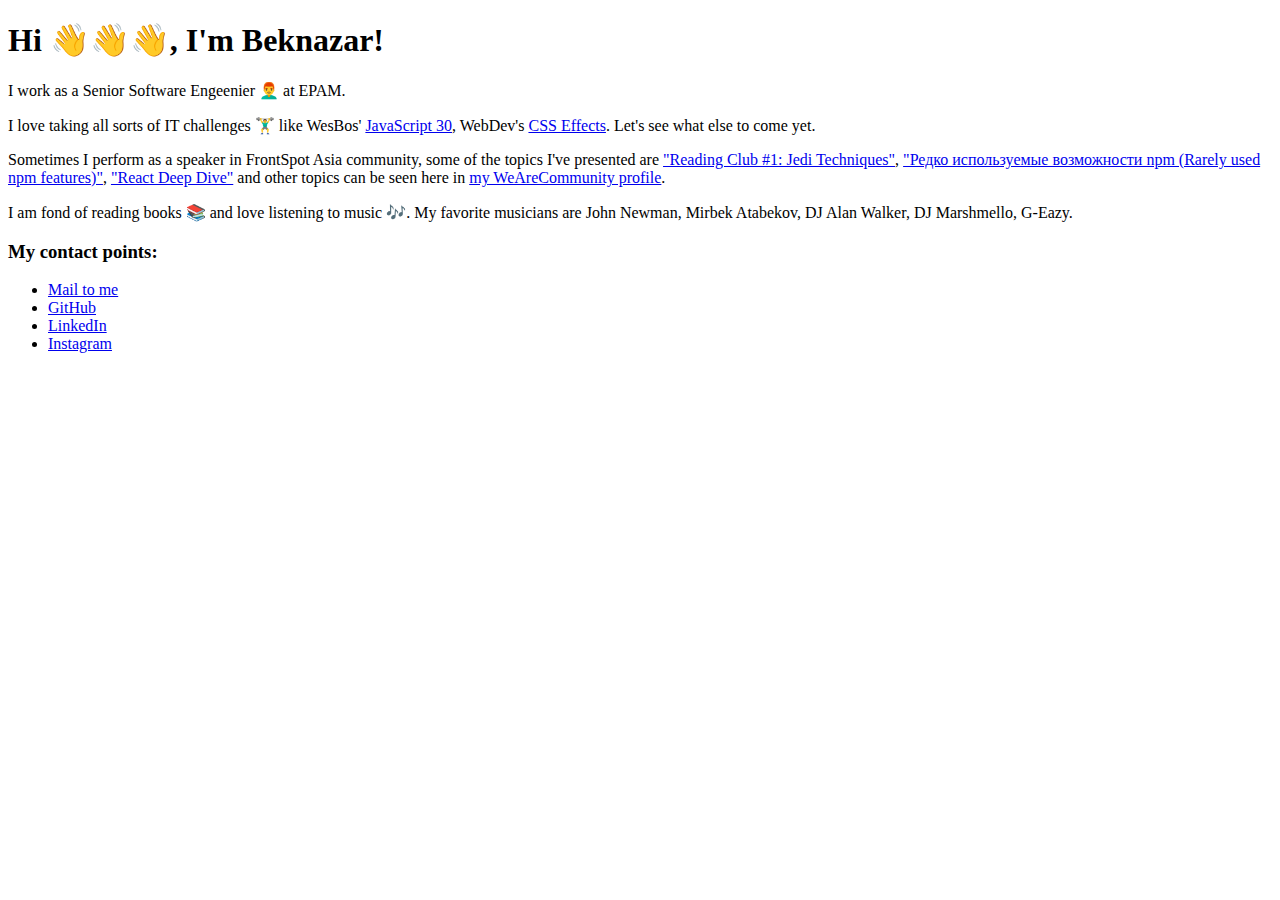
<file: index.html>
<!DOCTYPE html>
<html lang="en">
  <head>
    <meta charset="UTF-8" />
    <meta name="viewport" content="width=device-width, initial-scale=1.0" />
    <meta http-equiv="X-UA-Compatible" content="ie=edge" />
    <title>Kembek</title>
    <link rel="stylesheet" href="style/style.css" />
    <link rel="icon" href="assets/favicon.ico" sizes="any" />
    <link rel="icon" href="assets/rocket.svg" type="image/svg+xml" />
    <link rel="apple-touch-icon" href="assets/apple-touch-icon.png" />
    <link rel="manifest" href="assets/site.webmanifest" />
  </head>

  <body>
    <div class="container">
      <main>
        <h1 class="heading">
          Hi 👋👋👋, <span class="nowrap-text">I'm Beknazar</span>!
        </h1>
        <p class="paragraph">
          I work as a Senior Software Engeenier 👨‍🦰 at EPAM.
        </p>
        <p class="paragraph">
          I love taking all sorts of IT challenges 🏋️‍♂️ like WesBos'
          <a
            class="link"
            href="https://github.com/kembek/JavaScript30"
            target="_blank"
            rel="noopener noreferrer"
            >JavaScript 30</a
          >, WebDev's
          <a
            class="link"
            href="https://codepen.io/collection/AEqazK"
            target="_blank"
            rel="noopener noreferrer"
            >CSS Effects</a
          >. Let's see what else to come yet.
        </p>
        <p class="paragraph">
          Sometimes I perform as a speaker in FrontSpot Asia community, some of
          the topics I've presented are
          <a
            class="link"
            href=" https://wearecommunity.io/events/reading-club-1-jedi-techniques/talks/12520"
            target="_blank"
            rel="noopener noreferrer"
            >"Reading Club #1: Jedi Techniques"</a
          >,
          <a
            class="link"
            href="https://wearecommunity.io/events/js-talk-13/talks/9996"
            target="_blank"
            rel="noopener noreferrer"
            >"Редко используемые возможности npm (Rarely used npm features)"</a
          >,
          <a
            class="link"
            href="https://wearecommunity.io/events/javascriptum-3-0-bishkek-offline/talks/48910"
            target="_blank"
            rel="noopener noreferrer"
            >"React Deep Dive"</a
          >
          and other topics can be seen here in
          <a
            class="link"
            href="https://wearecommunity.io/users/beknazar-kemelov"
            target="_blank"
            rel="noopener noreferrer"
            >my WeAreCommunity profile</a
          >.
        </p>

        <p class="paragraph">
          I am fond of reading books 📚 and love listening to music 🎶. My
          favorite musicians are John Newman, Mirbek Atabekov, DJ Alan Walker,
          DJ Marshmello, G-Eazy.
        </p>

        <h3 class="heading my-contact-point-heading">My contact points:</h3>
        <ul class="contact-point-list">
          <li class="contact-point-item">
            <a
              class="link"
              href="mailto:zevs.312.777@gmail.com"
              target="_blank"
              rel="noopener noreferrer"
              >Mail to me</a
            >
          </li>
          <li class="contact-point-item">
            <a
              class="link"
              href="https://github.com/kembek"
              target="_blank"
              rel="noopener noreferrer"
              >GitHub</a
            >
          </li>
          <li class="contact-point-item">
            <a
              class="link"
              href="https://www.linkedin.com/in/beknazar-kemelov/"
              target="_blank"
              rel="noopener noreferrer"
            >
              LinkedIn</a
            >
          </li>
          <li class="contact-point-item">
            <a
              class="link"
              href="https://www.instagram.com/kemelov.beknazar/"
              target="_blank"
              rel="noopener noreferrer"
              >Instagram</a
            >
          </li>
        </ul>
      </main>
    </div>
  </body>
</html>
</file>
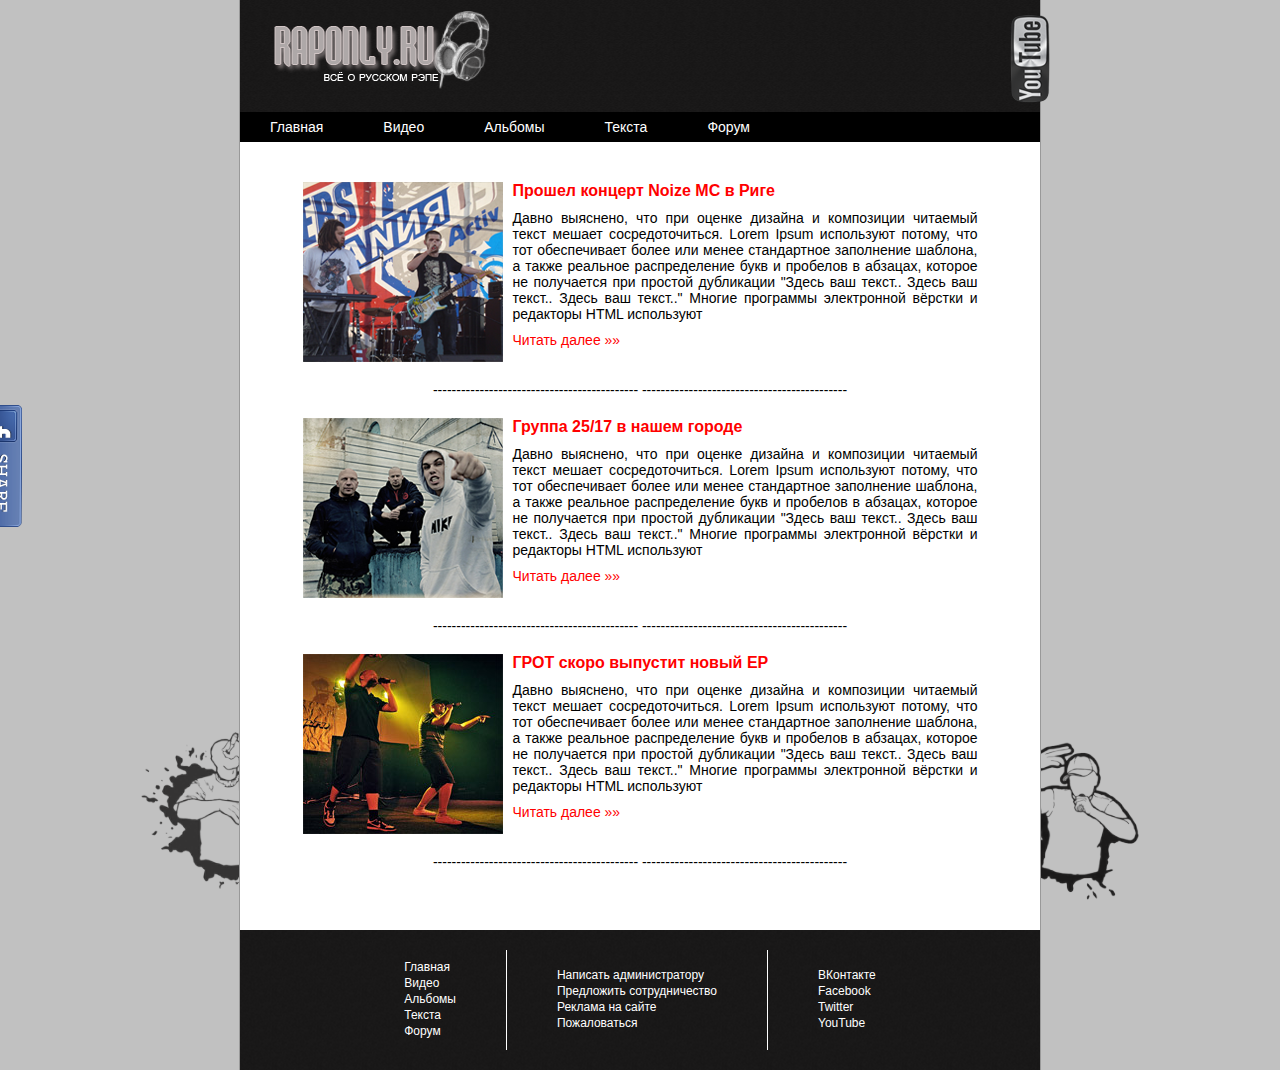
<file: htmlCss/about-rap/index.html>
<!DOCTYPE html>
<html>

<head>
    <meta charset="utf-8" />
    <title>Все о русском рэпе</title>
    <link rel="stylesheet" type="text/css" href="main.css" />
</head>

<body>
    <div id="root">
        <div>
            <a href="#"  id='facebook-share' title="Поделиться в facebook"></a>
        </div>
        <div id="header">
            <a href="#" id="logo" title="Главная"></a>
            <a href="#" id="yt-chanel" title="Наш канал в YouTube"></a>
        </div>
        <div id="menu">
            <a href="#">Главная</a>
            <a href="#">Видео</a>
            <a href="#">Альбомы</a>
            <a href="#">Текста</a>
            <a href="#">Форум</a>
        </div>
        <div id="content">
            <div class="news">
                <div class="article">
                    <div class="article-image">
                        <a href="#" title="article 1 title">
                            <img src="user/files/1.png" alt="1.png" title="article 1 title" />
                        </a>
                    </div>
                    <div class="article-description">
                        <div class="article-title">
                            <a href="#" title="article 1 title">Прошел концерт Noize MC в Риге</a>
                        </div>
                        <div class="article-text">Давно выяснено, что при оценке дизайна и композиции читаемый текст мешает сосредоточиться. Lorem
                            Ipsum используют потому, что тот обеспечивает более или менее стандартное заполнение шаблона,
                            а также реальное распределение букв и пробелов в абзацах, которое не получается при простой дубликации
                            "Здесь ваш текст.. Здесь ваш текст.. Здесь ваш текст.." Многие программы электронной вёрстки
                            и редакторы HTML используют</div>
                        <div class="read-more">
                            <a href="#" title='read more article 1 title'>Читать далее &raquo;&raquo;</a>
                        </div>
                    </div>
                </div>
                <div class="line">
                    -------------------------------------------- --------------------------------------------
                </div>
                <div class="article">
                    <div class="article-image">
                        <a href="#" title="article 2 title">
                            <img src="user/files/2.png" alt="2.png" title="article 2 title" />
                        </a>
                    </div>
                    <div class="article-description">
                        <div class="article-title">
                            <a href="#" title="article 2 title">Группа 25/17 в нашем городе</a>
                        </div>
                        <div class="article-text">Давно выяснено, что при оценке дизайна и композиции читаемый текст мешает сосредоточиться. Lorem
                            Ipsum используют потому, что тот обеспечивает более или менее стандартное заполнение шаблона,
                            а также реальное распределение букв и пробелов в абзацах, которое не получается при простой дубликации
                            "Здесь ваш текст.. Здесь ваш текст.. Здесь ваш текст.." Многие программы электронной вёрстки
                            и редакторы HTML используют</div>
                        <div class="read-more">
                            <a href="#" title='read more article 2 title'>Читать далее &raquo;&raquo;</a>
                        </div>
                    </div>
                </div>
                <div class="line">
                    -------------------------------------------- --------------------------------------------
                </div>
                <div class="article">
                    <div class="article-image">
                        <a href="#" title="article 3 title">
                            <img src="user/files/3.jpg" alt="3.png" title="article 3 title" />
                        </a>
                    </div>
                    <div class="article-description">
                        <div class="article-title">
                            <a href="#" title="article 3 title">ГРОТ скоро выпустит новый EP</a>
                        </div>
                        <div class="article-text">Давно выяснено, что при оценке дизайна и композиции читаемый текст мешает сосредоточиться. Lorem
                            Ipsum используют потому, что тот обеспечивает более или менее стандартное заполнение шаблона,
                            а также реальное распределение букв и пробелов в абзацах, которое не получается при простой дубликации
                            "Здесь ваш текст.. Здесь ваш текст.. Здесь ваш текст.." Многие программы электронной вёрстки
                            и редакторы HTML используют</div>
                        <div class="read-more">
                            <a href="#" title='read more article 3 title'>Читать далее &raquo;&raquo;</a>
                        </div>
                    </div>
                </div>
                <div class="line">
                    -------------------------------------------- --------------------------------------------
                </div>
            </div>
        </div>
        <div id="footer">
            <div class="footer-menu">
                <a href="#">Главная</a>
                <a href="#">Видео</a>
                <a href="#">Альбомы</a>
                <a href="#">Текста</a>
                <a href="#">Форум</a>
            </div>
            <div class="footer-line"></div>
            <div class="footer-menu">
                <a href="#">Написать администратору</a>
                <a href="#">Предложить сотрудничество</a>
                <a href="#">Реклама на сайте</a>
                <a href="#">Пожаловаться</a>
            </div>
            <div class="footer-line"></div>
            <div class="footer-menu">
                <a href="#">ВКонтакте</a>
                <a href="#">Facebook</a>
                <a href="#">Twitter</a>
                <a href="#">YouTube</a>
            </div>
        </div>
    </div>
</body>

</html>
</file>
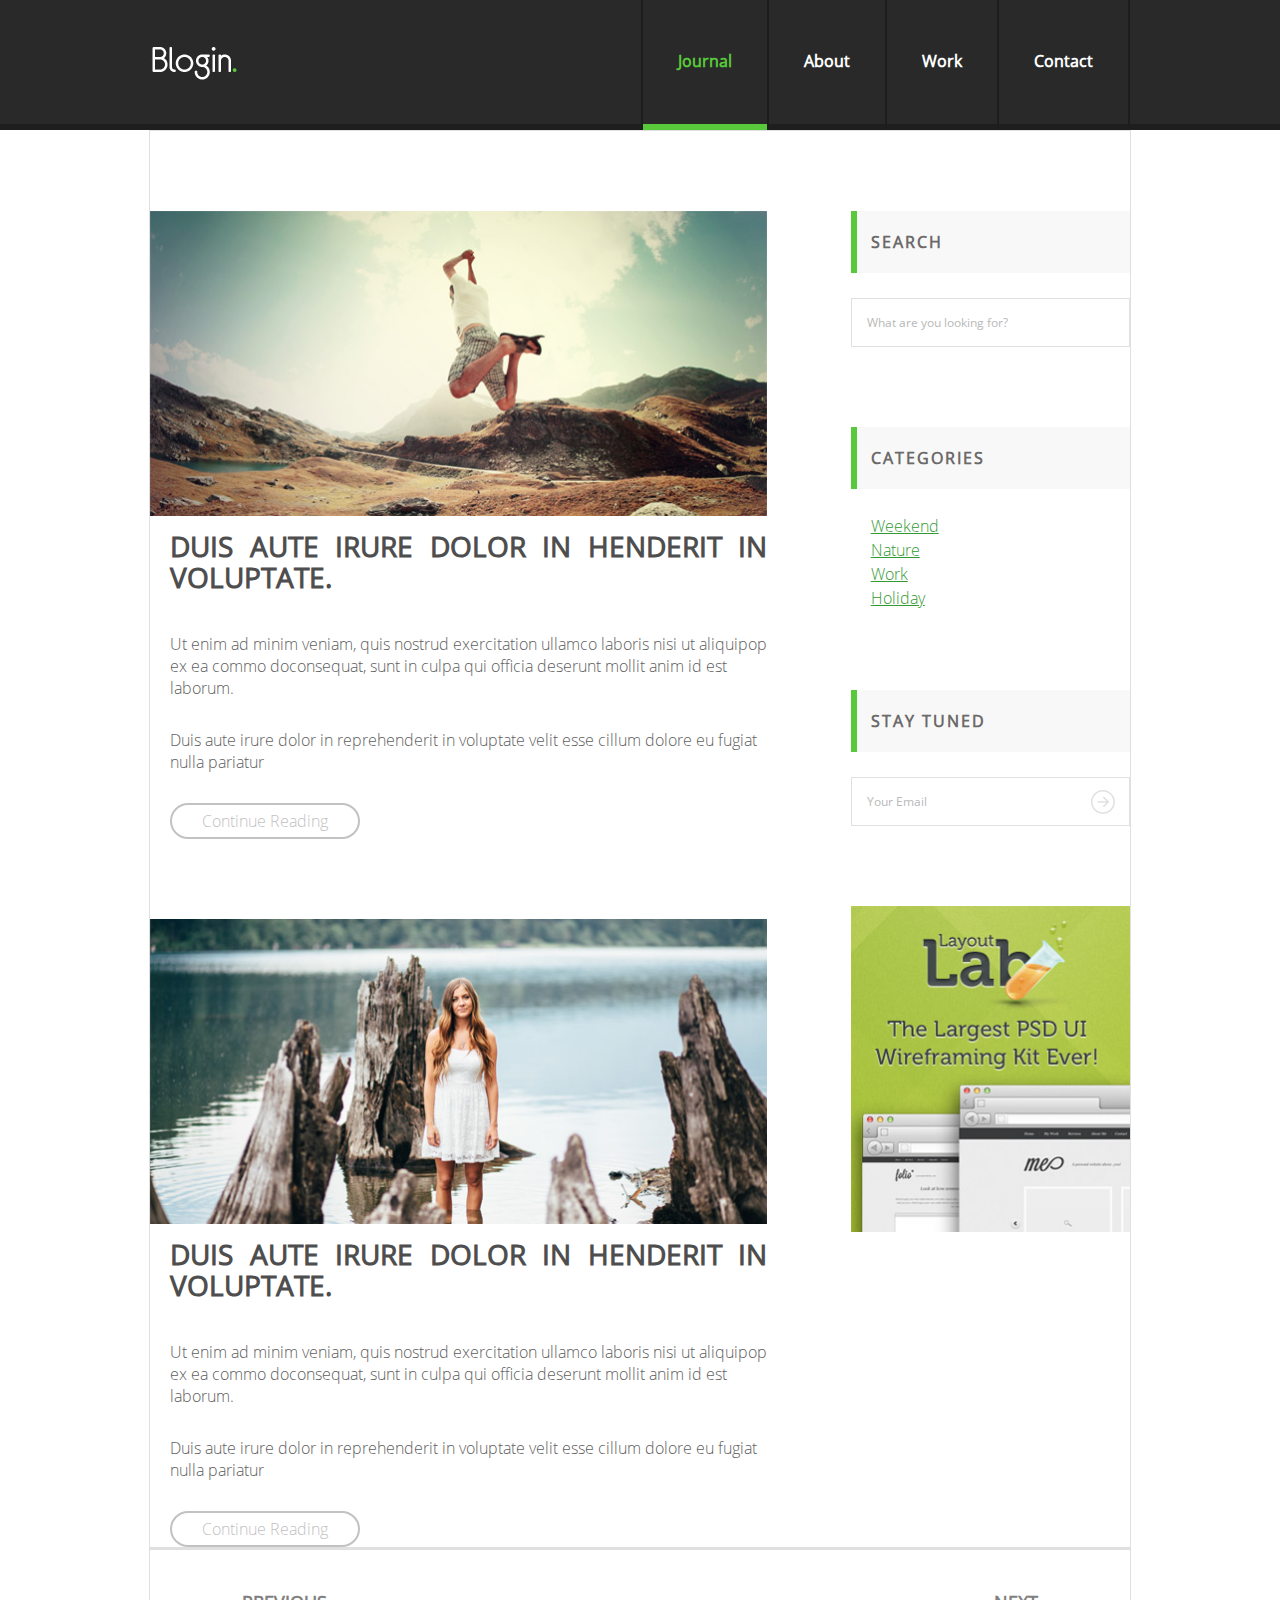
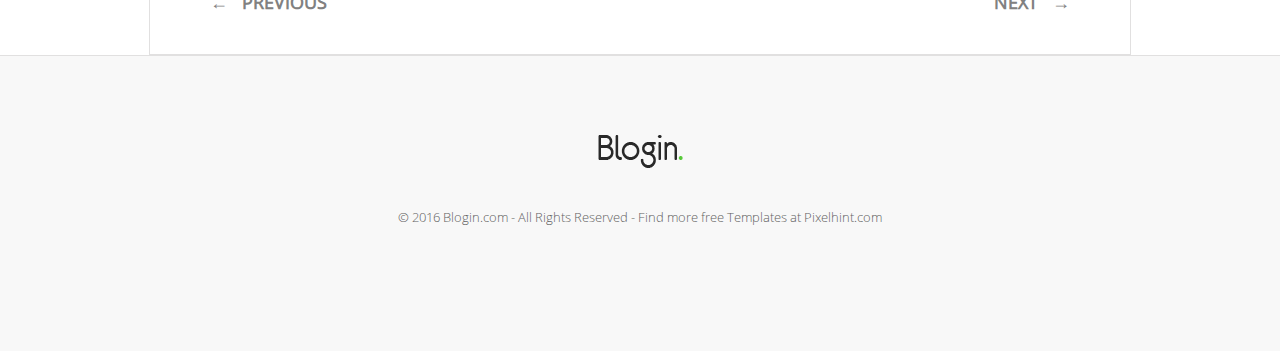
<file: htmlCss/blog-site-1/index.html>
<!DOCTYPE html>
<html>

<head>
    <meta charset="utf-8" />
    <meta name="viewport" content="width=device-width, initial-scale=1.0">
    <title>Blogin</title>
    <link rel="stylesheet" href="style/index.css" />
</head>

<body>
    <header class="header">
        <div class="root header-content ">
            <a class="header-logo" href="#">
                <img src="images/logo.jpg" alt="Logo company" />
            </a>
            <nav class="header-nav">
                <ul>
                    <li>
                        <a class="nav-active" href="#">Journal</a>
                    </li>
                    <li>
                        <a href="#">About</a>
                    </li>
                    <li>
                        <a href="#">Work</a>
                    </li>
                    <li>
                        <a href="#">Contact</a>
                    </li>
                </ul>
            </nav>
        </div>

    </header>
    <main class="root main main-border">
        <div class="articles">
            <article class="article">
                <header class="article-head">
                    <img class="article-image" src="images/post-1.jpg" alt="Post 1 image">
                    <p class="article-publish">Some text...</p>
                </header>

                <div class="article-content">
                    <h2 class="article-content-title">Duis aute irure dolor in henderit in voluptate.</h2>
                    <p>Ut enim ad minim veniam, quis nostrud exercitation ullamco laboris nisi ut aliquipop ex ea commo doconsequat,
                        sunt in culpa qui officia deserunt mollit anim id est laborum.</p>
                    <p>Duis aute irure dolor in reprehenderit in voluptate velit esse cillum dolore eu fugiat nulla pariatur</p>
                    <a class="article-button" href="#art1">Continue Reading</a>
                </div>

            </article>

            <header class="article-head">
                <img class="article-image" src="images/post-2.jpg" alt="Post 2 image">
                <p class="article-publish">Some text...</p>
            </header>

            <div class="article-content">
                <h2 class="article-content-title">Duis aute irure dolor in henderit in voluptate.</h2>
                <p>Ut enim ad minim veniam, quis nostrud exercitation ullamco laboris nisi ut aliquipop ex ea commo doconsequat,
                    sunt in culpa qui officia deserunt mollit anim id est laborum.</p>
                <p>Duis aute irure dolor in reprehenderit in voluptate velit esse cillum dolore eu fugiat nulla pariatur</p>
                <a class="article-button" href="#art2">Continue Reading</a>
            </div>

            </article>

        </div>

        <aside class="right">
            <div class="widget">
                <h2 class="widget-title">Search</h2>
                <form action="" method="get">
                    <input type="text" name="widget-search" class="widget-search" placeholder="What are you looking for?">
                </form>

            </div>
            <div class="widget">
                <h2 class="widget-title">Categories</h2>
                <nav>
                    <ul>
                        <li>
                            <a href="#">Weekend</a>
                        </li>
                        <li>
                            <a href="#">Nature</a>
                        </li>
                        <li>
                            <a href="#">Work</a>
                        </li>
                        <li>
                            <a href="#">Holiday</a>
                        </li>
                    </ul>
                </nav>
            </div>
            <div class="widget widget-email">
                <h2 class="widget-title">Stay tuned</h2>
                <form action="" method="get">
                    <input type="email" name="widget-subscribe" class="widget-subscribe" placeholder="Your Email">
                    <input type="image" src="images/subscr.png" alt="Subscribe image">
                </form>
            </div>
            <div class="widget">
                <img src="images/side-img-1.jpg" alt="Side image">
            </div>
        </aside>

        <div class="navigation-page">
            <div class="navigation-page-left">
                <a href="#linkLeft">&larr;&nbsp;Previous</a>
            </div>
            <div class="navigation-page-right">
                <a href="#linkRight">Next&nbsp;&rarr;</a>
            </div>
        </div>
    </main>
    <footer class="footer">
        <div class="footer-logo">
            <img src="images/logo.png" alt="Logo company" />
        </div>
        <div class="copyright">
            <p>&copy; 2016 Blogin.com - All Rights Reserved - Find more free Templates at Pixelhint.com</p>
        </div>
    </footer>
</body>

</html>
</file>
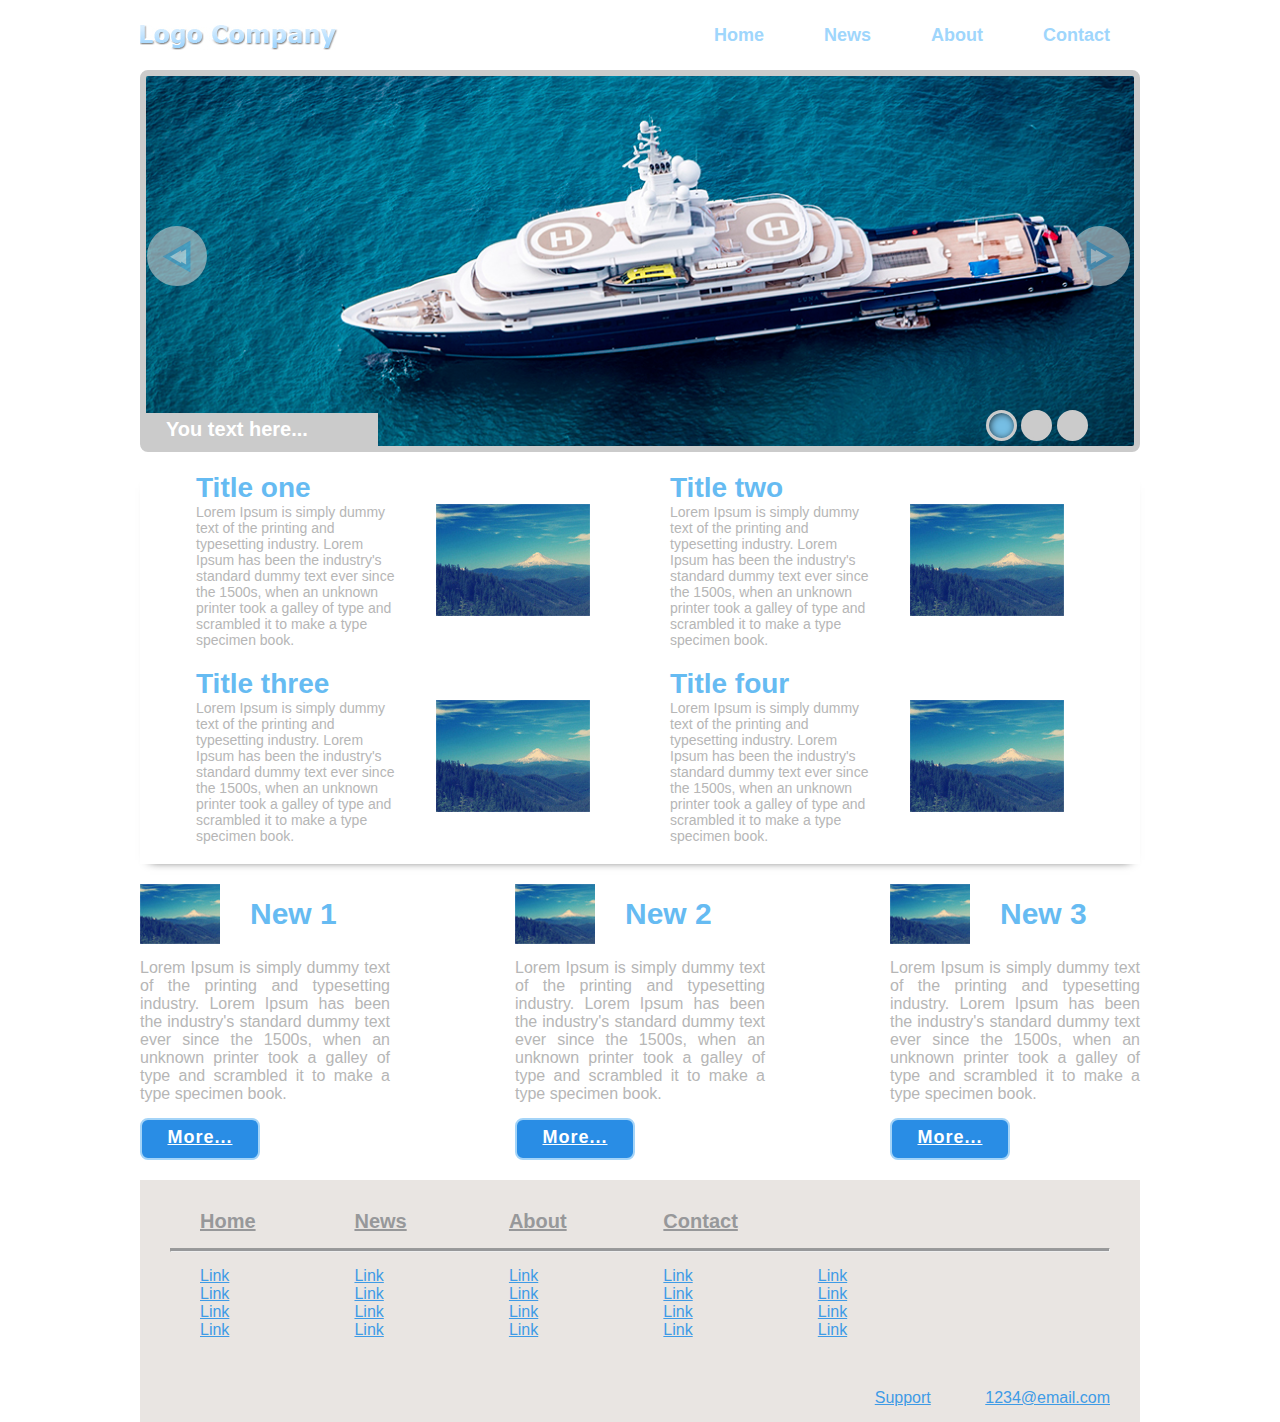
<file: htmlCss/page/index.html>
<!DOCTYPE html>
<html>

<head>
  <meta charset="utf-8" />
  <title>Lesson 1</title>
  <link href="style.css" type="text/css" rel="stylesheet" />
</head>

<body>
  <!-- Рекомендуется использовать классы так как айди используется только для уникальных элементов -->
  <div id="root">
    <div class="header">
      <div class="logo">
        <img src="images/lg.png" alt="This is logo" title="Logo" />
      </div>
      <div class="menu">
        <ul>
          <li>
            <a href="#" title="Contact">Contact</a>
          </li>
          <li>
            <a href="#" title="About">About</a>
          </li>
          <li>
            <a href="#" title="News">News</a>
          </li>
          <li>
            <a href="#" title="Home">Home</a>
          </li>
        </ul>
      </div>
    </div>
    <div class="slider">
      <p class="slider-text">You text here...</p>
      <button class="slider-left"></button>
      <button class="slider-right"></button>
      <div class="circles">
        <div class="circle-active"></div>
        <div class="circle"></div>
        <div class="circle"></div>
      </div>
    </div>
    <div class="titles">
      <div class="title">
        <h2 class="title-head">Title one</h2>
        <div class="title-content">
          <div class="title-text">
            <p>
              Lorem Ipsum is simply dummy text of the printing and typesetting industry. Lorem Ipsum has been the industry's standard dummy
              text ever since the 1500s, when an unknown printer took a galley of type and scrambled it to make a type specimen
              book.
            </p>
          </div>
          <div>
            <img src="images/title.jpg" alt="title one img" title="title one img" />
          </div>
        </div>
      </div>
      <div class="title">
        <h2 class="title-head">Title two</h2>
        <div class="title-content">
          <div class="title-text">
            <p>
              Lorem Ipsum is simply dummy text of the printing and typesetting industry. Lorem Ipsum has been the industry's standard dummy
              text ever since the 1500s, when an unknown printer took a galley of type and scrambled it to make a type specimen
              book.
            </p>
          </div>
          <div>
            <img src="images/title.jpg" alt="title one img" title="title one img" />
          </div>
        </div>
      </div>
      <div class="title">
        <h2 class="title-head">Title three</h2>
        <div class="title-content">
          <div class="title-text">
            <p>
              Lorem Ipsum is simply dummy text of the printing and typesetting industry. Lorem Ipsum has been the industry's standard dummy
              text ever since the 1500s, when an unknown printer took a galley of type and scrambled it to make a type specimen
              book.
            </p>
          </div>
          <div>
            <img src="images/title.jpg" alt="title one img" title="title one img" />
          </div>
        </div>
      </div>
      <div class="title">
        <h2 class="title-head">Title four</h2>
        <div class="title-content">
          <div class="title-text">
            <p>
              Lorem Ipsum is simply dummy text of the printing and typesetting industry. Lorem Ipsum has been the industry's standard dummy
              text ever since the 1500s, when an unknown printer took a galley of type and scrambled it to make a type specimen
              book.
            </p>
          </div>
          <div>
            <img src="images/title.jpg" alt="title one img" title="title one img" />
          </div>
        </div>
      </div>
    </div>
    <div class="news">
      <div class="new">
        <div class="new-head">
          <img src="images/news-mini.jpg" alt="title one img" title="title one img" />
          <h2>New 1</h2>
        </div>
        <div class="new-content">
          <p>
            Lorem Ipsum is simply dummy text of the printing and typesetting industry. Lorem Ipsum has been the industry's standard dummy
            text ever since the 1500s, when an unknown printer took a galley of type and scrambled it to make a type specimen
            book.
          </p>
        </div>
        <div class="new-footer">
          <a href="#" title="more new 1">More...</a>
        </div>
      </div>
      <div class="new">
        <div class="new-head">
          <img src="images/news-mini.jpg" alt="title one img" title="title one img" />
          <h2>New 2</h2>
        </div>
        <div class="new-content">
          <p>
            Lorem Ipsum is simply dummy text of the printing and typesetting industry. Lorem Ipsum has been the industry's standard dummy
            text ever since the 1500s, when an unknown printer took a galley of type and scrambled it to make a type specimen
            book.
          </p>
        </div>
        <div class="new-footer">
          <a href="#" title="more new 1">More...</a>
        </div>
      </div>
      <div class="new">
        <div class="new-head">
          <img src="images/news-mini.jpg" alt="title one img" title="title one img" />
          <h2>New 3</h2>
        </div>
        <div class="new-content">
          <p>
            Lorem Ipsum is simply dummy text of the printing and typesetting industry. Lorem Ipsum has been the industry's standard dummy
            text ever since the 1500s, when an unknown printer took a galley of type and scrambled it to make a type specimen
            book.
          </p>
        </div>
        <div class="new-footer">
          <a href="#" title="more new 1">More...</a>
        </div>
      </div>

    </div>
    <div class="footer">
      <div class="footer-menu">
        <ul>
          <li>
            <a href="#" title="link">Home</a>
          </li>
          <li>
            <a href="#" title="link">News</a>
          </li>
          <li>
            <a href="#" title="link">About</a>
          </li>
          <li>
            <a href="#" title="link">Contact</a>
          </li>
        </ul>
      </div>
      <hr />
      <div class="footer-links">
        <ul>
          <li>
            <a href="#" title="link">Link</a>
          </li>
          <li>
            <a href="#" title="link">Link</a>
          </li>
          <li>
            <a href="#" title="link">Link</a>
          </li>
          <li>
            <a href="#" title="link">Link</a>
          </li>
        </ul>
        <ul>
          <li>
            <a href="#" title="link">Link</a>
          </li>
          <li>
            <a href="#" title="link">Link</a>
          </li>
          <li>
            <a href="#" title="link">Link</a>
          </li>
          <li>
            <a href="#" title="link">Link</a>
          </li>
        </ul>
        <ul>
          <li>
            <a href="#" title="link">Link</a>
          </li>
          <li>
            <a href="#" title="link">Link</a>
          </li>
          <li>
            <a href="#" title="link">Link</a>
          </li>
          <li>
            <a href="#" title="link">Link</a>
          </li>
        </ul>
        <ul>
          <li>
            <a href="#" title="link">Link</a>
          </li>
          <li>
            <a href="#" title="link">Link</a>
          </li>
          <li>
            <a href="#" title="link">Link</a>
          </li>
          <li>
            <a href="#" title="link">Link</a>
          </li>
        </ul>
        <ul>
          <li>
            <a href="#" title="link">Link</a>
          </li>
          <li>
            <a href="#" title="link">Link</a>
          </li>
          <li>
            <a href="#" title="link">Link</a>
          </li>
          <li>
            <a href="#" title="link">Link</a>
          </li>
        </ul>
      </div>
      <div class="footer-support">
        <a href="#" title="link">Support</a>
        <a href="#" title="link">1234@email.com</a>
      </div>
    </div>
  </div>
</body>

</html>
</file>
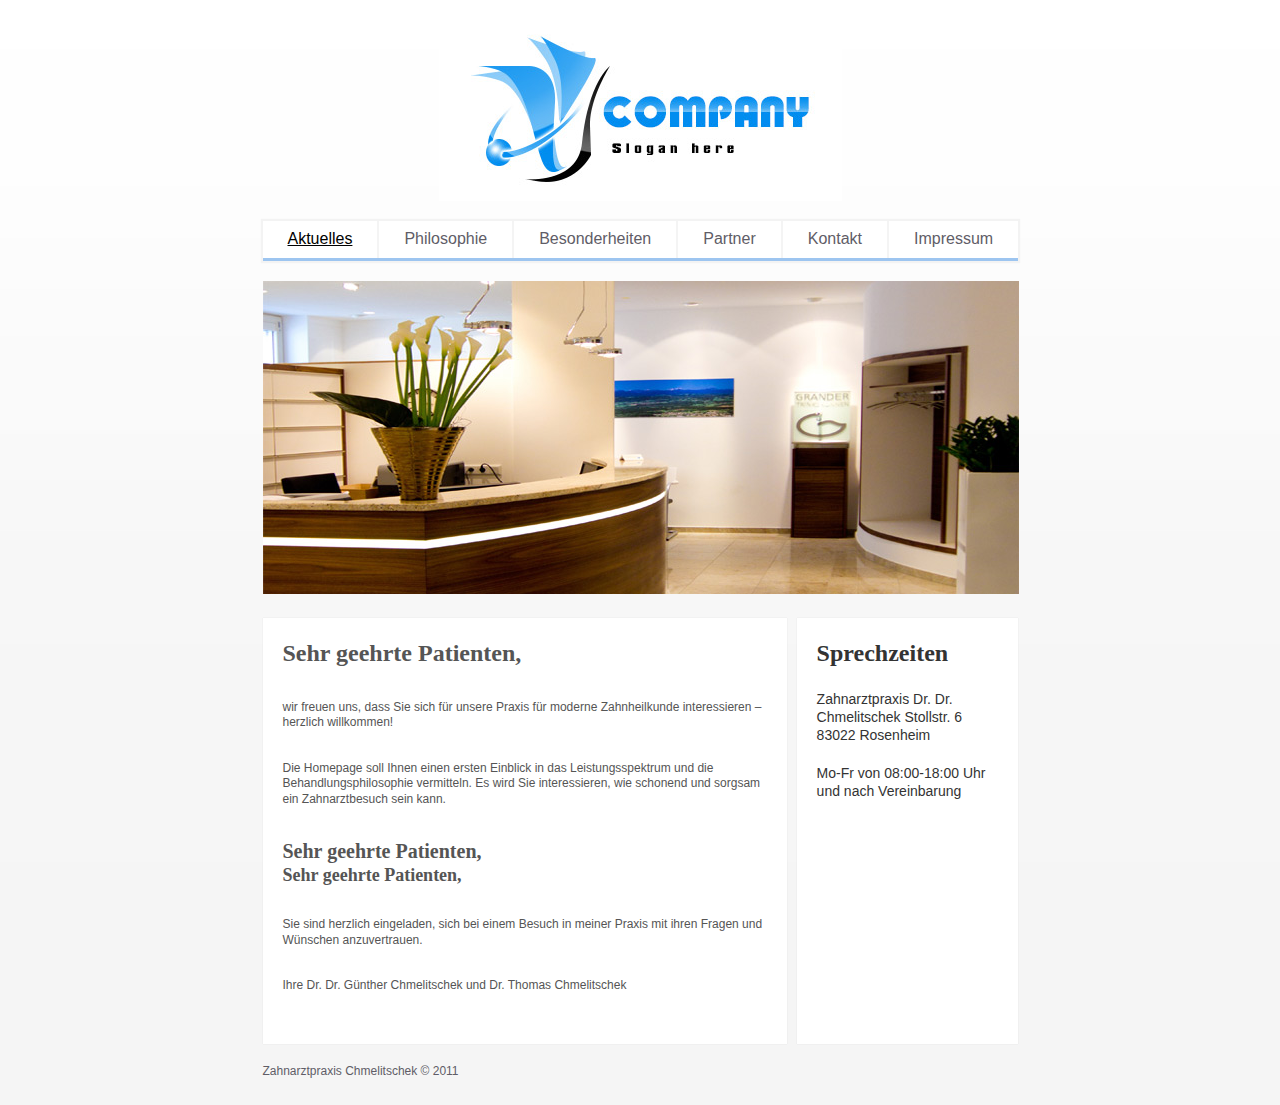
<file: htmlCss/static-site-1/index.html>
<!DOCTYPE html>
<html lang="en">

<head>
    <meta charset="UTF-8">
    <meta name="viewport" content="width=device-width, initial-scale=1.0">
    <meta http-equiv="X-UA-Compatible" content="ie=edge">
    <title>Document</title>
    <link rel="stylesheet" href="style.css">
</head>

<body>
    <div class="root">
        <header>
            <a class="logo" href="#">
                <img src="images/logo.jpg" alt="Logo company" />
            </a>
            <nav>
                <ul>
                    <li>
                        <a class="nav__a-active" href="#">Aktuelles</a>
                    </li>
                    <li>
                        <a href="#">Philosophie</a>
                    </li>
                    <li>
                        <a href="#">Besonderheiten</a>
                    </li>
                    <li>
                        <a href="#">Partner</a>
                    </li>
                    <li>
                        <a href="#">Kontakt</a>
                    </li>
                    <li>
                        <a href="#">Impressum</a>
                    </li>
                </ul>
            </nav>

        </header>
        <main>
            <div class="slider">
                <img src="images/content-img.jpg" alt="Slider hall" />
            </div>
            <div class="content">
                <section>
                    <h1>Sehr geehrte Patienten,</h1>
                    <p> wir freuen uns, dass Sie sich für unsere Praxis für moderne Zahnheilkunde interessieren – herzlich willkommen!</p>
                    <p>
                        Die Homepage soll Ihnen einen ersten Einblick in das Leistungsspektrum und die Behandlungsphilosophie vermitteln. Es wird
                        Sie interessieren, wie schonend und sorgsam ein Zahnarztbesuch sein kann.
                    </p>
                    <h2>Sehr geehrte Patienten,</h2>
                    <h3>Sehr geehrte Patienten,</h3>
                    <p>
                        Sie sind herzlich eingeladen, sich bei einem Besuch in meiner Praxis mit ihren Fragen und Wünschen anzuvertrauen.
                    </p>
                    <p>
                        Ihre Dr. Dr. Günther Chmelitschek und Dr. Thomas Chmelitschek
                    </p>
                </section>
                <aside>
                    <h1>Sprechzeiten</h1>
                    <p>
                        Zahnarztpraxis Dr. Dr. Chmelitschek Stollstr. 6 83022 Rosenheim
                    </p>
                    <p>
                        Mo-Fr von 08:00-18:00 Uhr und nach Vereinbarung
                    </p>
                </aside>
            </div>


        </main>
        <footer>
            <p>
                Zahnarztpraxis Chmelitschek © 2011
            </p>
        </footer>
    </div>
</body>

</html>
</file>
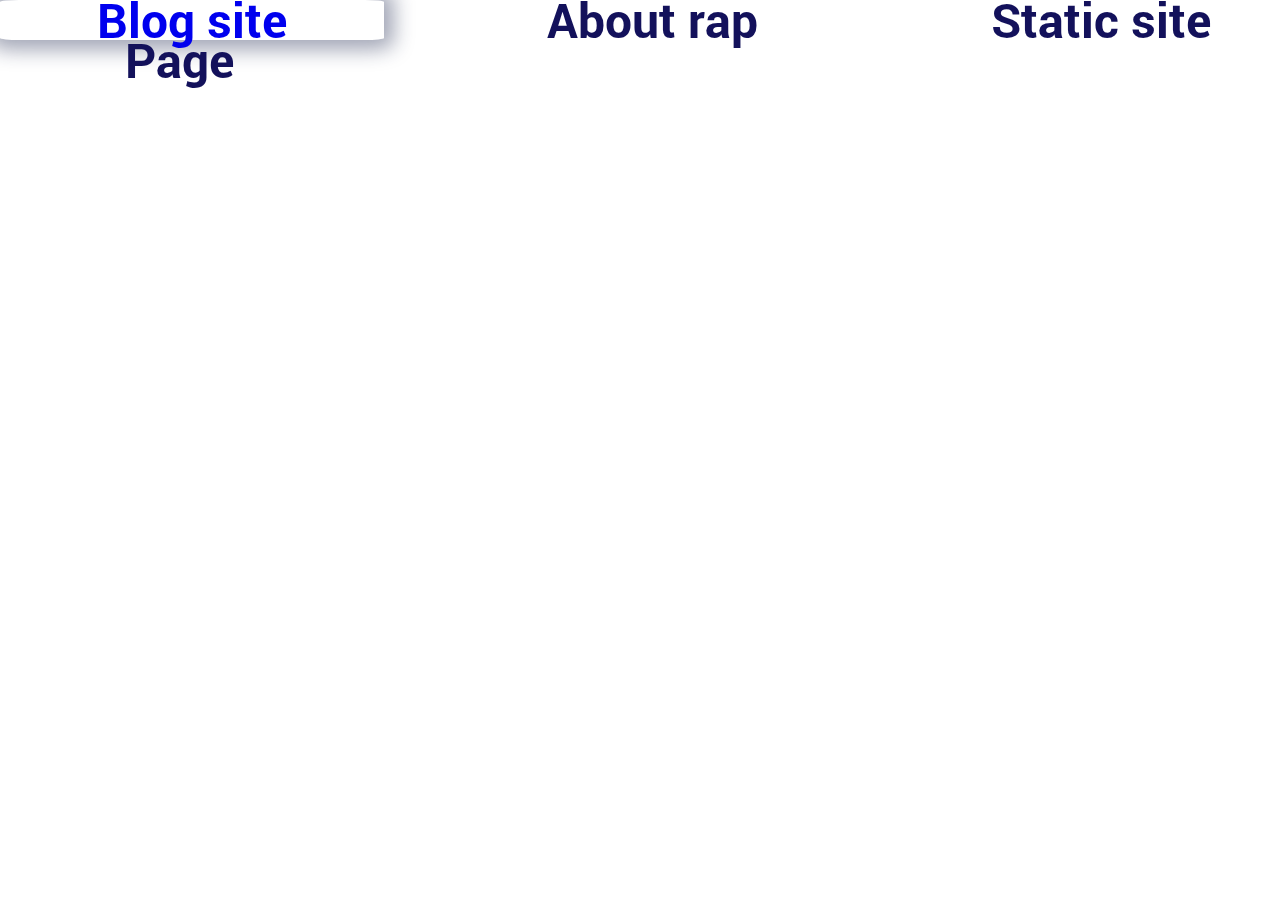
<file: pages/htmlCss.html>
<!DOCTYPE html>
<html lang="en">

<head>
  <meta charset="UTF-8">
  <meta name="viewport" content="width=device-width, initial-scale=1.0">
  <meta http-equiv="X-UA-Compatible" content="ie=edge">
  <title>Document</title>
  <link rel="stylesheet" href="../style/index.css">
</head>

<body>
  <main class="main">
    <a href="../htmlCss/blog-site-1/index.html" title="Blog site">Blog site</a>

    <a href="../htmlCss/about-rap/index.html" title="About rap">About rap</a>


    <a href="../htmlCss/static-site-1/index.html" title="Static site">Static site</a>

    <a href="../htmlCss/page/index.html" title="Page">Page</a>
  </main>
</body>

</html>
</file>
<file: style/style.css>
.root {
  margin: 10px auto;
  width: 80%;
}

.main-block {
  align-items: center;
  background-color: #b9b9b9;
  display: flex;
  justify-content: center;
  height: 200px;
  width: 200px;
}

.main-block-title {
  color: tomato;
  font-size: 1.5em;
}

.main-block-title:hover { 
  text-shadow: 0 2px 1px rgba(0, 0, 0, 0.4);
}
</file>
<file: htmlCss/about-rap/main.css>
/*  */
/* 
    Элементу body определяем стили 
    здесь мы определяем первоначальные настройки для страницы
    (это происходит потому что body является родителем и все опредляемые свойства(ну если они наследуются) наследуются детьми)
*/
body {
    /* устанавливаем цвет и изображение фона */
    background: #c1c1c1 url(images/bg.png) bottom center no-repeat; 
    background-attachment: fixed; /* фиксируем наше изображение */
    margin: 0; /* определяем отступы (т.е. убираем все отступы) */
    font-family: Arial, Helvetica, sans-serif; /* устанавливаем шрифты */
    font-size: 14px; /* Устанавливаем размер шрифта */
}
/*  */
/* Кнопка facebook */
#facebook-share {
    /* устанавливаем фон */
    background: url(images/fb.png) left top no-repeat; 
    height: 122px; /* устанавливаем высоту */
    left: -20px; /* устанавливаем позицию слева */
    position: fixed; /* фиксируем позицию */
    top: 45%; /* устанавливаем позицию сверху */
    transition: left 0.5s; /* прозрачность */
    width: 42px; /* устанавливаем ширину */
}
/*  */
/* Кнопка facebook при наведении */
#facebook-share:hover {
    cursor: pointer; /* устанавливаем курсор */
    left: 0; /* устанавливаем позицию слева */
}
/*  */
/* Родительский элемент содержащий все содержание */
#root {
    border-left: 0.5px solid #999;
    border-right: 0.5px solid #999;
    margin: 0 auto; /* убираем отступы с вверха и низа, слева и справа расчитывать автоматически (если проще, мы центрируем элемент, но обязательно нужно установить ширину) */
    min-width: 800px; /* уставливаем минимальную ширину */
    width: 800px;  /* уставливаем ширину */
}
/*  */
/* 
    Описание заголовка,
    т.е. элементу с идентификатором header 
*/
#header {
    /* 
        Стенографические свойства (короткая версия) свойства
        background: url(images/header.png) top center repeat-x; 
    */
    background-image: url(images/header.png); /* фоновая картинка */
    background-position: bottom center; /* Выравнивание фона сперва идет вертикали потом по горизонтали */
    background-repeat: repeat; /* Повторение изображения */
    height: 102px; /* Высота блока */
    padding-top: 10px;
}
/*  */
/* Логотип сайта */
#logo {
    background: url(images/logo.png) left top no-repeat; /* устанавливаем фон */
    display: block; /* делаем наш строчный элемент в блочный */
    height: 84px; /* устанавливаем высоту */
    margin-left: 30px; /* устанавливаем внешний отступ слева */
    width: 225px; /* устанавливаем ширину */
}
/*  */
/* Кнопка канала youtube */
#yt-chanel {
    /* устанавливаем фон */
    background: url(images/yt.png) left top no-repeat; 
    bottom: 80px; /* устанавливаем позицию снизу */
    display: block; /* изменяем наш строчный элемент в блочный */
    height: 89px; /* устанавливаем высоту */
    left: 770px; /* устанавливаем позицию слева */
    position: relative; /* устанавливаем позицию  */
    transition: left 0.5s; /* прозрачность на свойство слева */
    width: 40px; /* устанавливаем ширину */
}
/*  */
/* Кнопка канала youtube при наведении */
#yt-chanel:hover {
    cursor: pointer; /* устанавливаем курсор */
    left: 775px; /* изменяем позицию слева */
}
/*  */
/* Меню (контейнер) нащего сайта */
#menu {
    align-items: center; /* Выравниваем по вертикали */
    background-color: #000; /* цвет фона */
    display: flex; /* флексуем */
    height: 30px; /* устанавливаем высоту */
}
/*  */
/* Меню (ссылки) нащего сайта */
#menu a {
    color: #fff;  /* цвет ссылок */
    text-decoration: none; /* убераем оформление */
    margin: 0 15px; /* устанавливаем внешний отступ */
    padding: 0 15px; /* устанавливаем внутренний отступ */ 
    transition: color 1s; /* прозрачность */
}
/*  */
/* Изменяем оформление ссылок при наведении с помощью псевдоклассов */
#menu a:hover {
    color: #d6f507; /* меняем цвет ссылки на желтый цвет */
    /* background-color: rgba(221, 255, 0, 0.26) */
}
/*  */
/* Содержимое страницы */
#content {
    align-items: flex-start; /* Выравниваем по вертикали */
    background-color: #fff; /* устанавливаем цвет фона */
    /* рамка для контейнера, объявлена ввиде стенографического свойства */
    /* border-left: 1px solid tomato; */
    /* рамка для контейнера, объявлена ввиде стенографического свойства */
    /* border-right: 1px solid tomato; */
    display: flex; /* флексуем */
    justify-content: center; /* Выравниваем по горизонтали */
    padding: 40px 0; /* устанавливаем внутренний отступ */
}
/*  */
/* Новости страницы */
.news {
    /* рамка для контейнера, объявлена ввиде стенографического свойства */
    /* border: 2px solid tomato;  */
    display: flex;
    flex-direction: column;   
    width: 675px; /* устанавливаем ширину */
}
/*  */
/* Статья */
.article {
    display: flex; /* флексуем */
    height: 180px; /* устанавливаем высоту */
}
/*  */
/* Краткое описание статьи */
.article-description {
    margin-left: 10px; /* устанавливаем внешний отступ слева */
}
/*  */
/* Заголовок статьи (все ссылки относяшиеся article) */
.article a {
    color: red; /* устанавливаем цвет текста */ 
    font-family:  Tahoma, Geneva, Verdana, sans-serif; /* устанавливаем шрифт */
    font-size: 16px; /* устаналиваем размер шрифта в пикселях*/
    font-weight: bold; /* устаналиваем жирность шрифта */
    text-decoration: none; /* убираем декорацию */
}
/*  */
/* Заголовок статьи при наведении (все ссылки относяшиеся article) */
.article a:hover {
    text-decoration-line: underline; /* указываем линию внизу текста */
    text-decoration-style: dotted; /* указываем стиль (если точнее точки) */    
}
/*  */
/* Краткий текст статьи */
.article-text {
    margin: 10px 0; /* Устанавливаем внешний отступ сверху и снизу */
    text-align: justify; /* Выравниваем текст по всему блоку */
}
/*  */
/* Ссылка на подробное чтение */
.read-more a {
    font-size: 14px !important; /* Задаем размер шрифта и устанавливаем его как важным (!important) */
    font-weight: normal; /* задаем жирность */
}
/*  */
/* Линия между новостями */
.line {
    margin: 20px 0; /* устанавливаем внешний отступ сверху и снизу */
    text-align: center; /* выравниваем по центру */
}
/*  */
/* Подвал страницы, т.е. самый низ */
#footer {
    align-items: center; /* выравниваем по вертикали */
    background-image: url(images/footer.png); /* устанавливаем фон футера */
    background-position: center center; /* позиционируем фон */
    display: flex; /* флексуем */
    flex-direction: row; /* делаем все дочерние элементы строками */
    justify-content: center; /* выравниваем по горизонтали */
    height: 140px; /* устанавливаем высоту подвала */
}
/*  */
/* Меню подвала */
.footer-menu {
    display: flex; /* флексуем */
    flex-direction: column; /* делаем все дочерние элементы столбцами */
    /* устанавливаем внешние отступы слева и справа */
    margin: 0 50px; 
}
/*  */
/* Меню подвала ссылки */
.footer-menu a {
    color: #fff; /* изменяем цвет ссылок */
    font-size: 12px; /* устанавливаем размер шрифта */
    margin-bottom: 2px; /* устанавливаем внешний отступ снизу */
    text-decoration: none; /* убираем подчеркивание (нижнее) */
}
/*  */
/* Меняем цвет ссылки при наведении */
.footer-menu a:hover {
    color: #d6f507; /* изменяем цвет ссылок */
}
/*  */
/* Линия между блоками */
.footer-line {
    background: url('images/footer-line.png') top center repeat-y; /* устанавливаеи фон линии (блока) в стенографическом свойстве */
    height: 100px; /* устанавливаем высоту */
    width: 1px; /* устанавливаем ширину */
}
</file>
<file: htmlCss/page/style.css>
* {
  margin: 0;
  padding: 0;
}
html {
  height: 100%;
}
/* basic config */
body {
  background: #ffffff;
  font-family: "Segoe UI", Tahoma, Geneva, Verdana, sans-serif;
  font-size: 16px;
}
/* root page */
#root {
  /* border: 2px dashed black; */
  height: 100%;
  margin: 0px auto;
  max-width: 1000px;
  min-width: 1000px;
  width: 1000px;
}
/* header page */
.header {
  display: flex;
  flex-direction: row;
  height: 25px;
  margin-top: 25px;
}
/* site logo */
.logo {
  cursor: pointer;
  width: 55%;
}
/* navigation */
.menu {
  width: 45%;
}
/* menu item */
.menu > ul {
  display: flex;
  flex-direction: row-reverse;
  list-style: none;
}
/* navigation link item */
.menu a {
  color: #9fd6fc;
  cursor: pointer;
  font-size: 18px;
  font-weight: bold;
  margin: 0 30px;
  text-decoration: none;
}
/* navigation link in hover */
.menu ul a:hover {
  text-decoration-color: #9fd6fc;
  text-decoration-line: underline;
  text-decoration-style: solid;
}
/* slider */
.slider {
  background: url(images/slider.jpg) center center no-repeat;
  background-size: 100% auto;
  border: 6px solid #cbcbcb;
  border-radius: 8px;
  height: 370px;
  margin: 20px 0;
  width: 988px;
}

.slider-text {
  background: #cbcbcb;
  color: #ffffff;
  display: inline-block;
  font-size: 20px;
  font-weight: bold;
  padding: 5px 70px 5px 20px;
  position: relative;
  top: 302px;
}

.slider-left, .slider-right {
  background: #cbcbcb;
  border: 2px solid #cbcbcb;
  border-radius: 50%;
  font-size: 35px;
  height: 60px;
  position: relative;
  top: 150px;
  width: 60px;
}
.slider-left, .slider-right {
  background-color: #cbcbcb;  
  background-repeat: no-repeat;
  background-size: 37px 37px;
  opacity: 0.6;  
  transition: opacity 0.5s;
  cursor: pointer;
}

.slider-right {
  background-image: url('images/right.svg');
  background-position: center center;
  left: 623px;  
}

.slider-left {
  background-image:  url('images/left.svg');
  background-position: center center;
  right: 235px;
}

.slider-left:hover, .slider-right:hover {
  opacity: 1;
} 

.circles {
  bottom: -266px;
  left: 85%; 
  position: relative;
  width: 200px;
}

.circle, .circle-active {
  border: 3px solid #cbcbcb;
  background: #cbcbcb;
  border-radius: 50%;
  cursor: pointer;
  display: inline-block;
  height: 25px;
  width: 25px;
}

.circle-active {
  background: #76bee4;
  box-shadow: inset 1px 1px 9px -2px #000000;
}
/* page titles 4 item */
.titles {
  align-items: center;
  box-shadow: 0 6px 10px -10px #000;
  display: flex;
  flex-direction: row;
  flex-wrap: wrap;
  justify-content: center;
  margin: 0 auto;
  width: 100%;
}
/* title block */
.title {  
  margin-right: 50px;
  margin-bottom: 20px;
  margin-left: 30px;
}
/* title block head */
.title-head {
  cursor: pointer;
  color: #66bbf2;
  font-size: 28px;
}
/* title block content */
.title-content {
  color: #b6b6b6;
  cursor: default;
  display: flex;
}
/* title block text */
.title-text {
  font-size: 14px;
  margin-right: 40px;
  width: 200px;
}
/* news block */
.news {
  display: flex;
  justify-content: space-between;
  margin: 20px 0;  
}
/* new block width */
.new {
  width: 25%;  
}
/* new block head */
.new-head {
  align-items: center;
  color: #66bbf2;
  cursor: pointer;
  display: flex;
  font-size: 20px;
}
/* new block head title */
.new-head h2 {
  margin-left: 30px;
}
/* new block content */
.new-content {
  color: #b6b6b6;
  cursor: default;
  display: flex;
  margin: 15px 0;
  text-align: justify;  
}
/* new block footer button */
.new-footer a { 
  background: #298de5;
  border: 2px solid #a4d4f8;
  border-radius: 8px;
  box-sizing: border-box;
  color: #fff; 
  display: block; 
  font-size: 18px;
  font-weight: bold;
  letter-spacing: 1px;
  height: 42px;  
  padding: 7px 20px;
  text-align: center;
  width: 120px;
}
/* footer block (with 3 blocks) */
.footer {
  background: #e9e5e2;
  padding: 30px 30px 15px 30px;
}
/* gloabal footer setting for tag "ul" */
.footer ul {
  display: inline-block;
  list-style: none;
}
/* footer line between footer-menu and footer-links */
.footer hr {
  background: #97989a;
  height: 2px;
  margin: 15px 0;
}
/* footer menu navigation */
.footer-menu {
  margin-left: 30px;
}
/* footer menu list */
.footer-menu li {
  display: inline-block;
  width: 150px;
}
/* footer menu links */
.footer-menu a {
  color: #97989a;
  font-size: 20px;
  font-weight: bold;
}
/* footer menu links */
.footer-links {
  margin-left: 30px;
  margin-bottom: 50px;
}
/* footer links setting */
.footer-links ul {  
  display: inline-block;
  width: 150px;
}
/* footer links color */
.footer-links a, .footer-support a {
  color: #3f9be6;
}
/* footer support text align  */
.footer-support {
  text-align: right;
}
/* footer support links  */
.footer-support a {
  margin-left: 50px;
}
</file>
<file: htmlCss/static-site-1/style.css>
* {
    margin: 0;
    padding: 0;
}
img {
    border: none;
}

body {    
    background: #f5f5f5 url('images/fone.jpg') left top repeat-x;
    color: #555555;
    font-family: Arial, Helvetica, sans-serif;
    font-size: 12px;
    line-height: 1.3;

}

.root {
    margin: 26px auto;
    max-width: 755px;
    width: 755px;
}

.logo {
    display: block;
    height: 175px;
    margin: 0 auto;
    width: 403px;
}

nav ul {
    display: flex;
    background: #ffffff;
    box-shadow: 0 0 1px 2px #f3f3f3;
    border-bottom: 3px solid #9dc5f0;  
    justify-content: space-around;
    list-style: none;
    margin: 20px 0;
}

nav li {  
    border-left: 2px solid #f4f4f4; 
    padding: 8px 25px; 
}

nav li:first-child {
    border-left: none;
}

nav a {
    color: #5f5d67;
    font-size: 16px;
    text-decoration: none;
}

.nav__a-active, nav a:hover {
    color: #000000;
    /* font-weight: bold; */
    text-decoration: #000000 underline solid;
}

.content {
    display: flex;
}

section, aside {
    background: #ffffff;
    box-shadow: 0 0 1px rgba(0, 0, 0, .12);
    margin: 20px 0;
    padding: 20px;
}

section {
    margin-right: 10px; 
}

section h1, h2, h3 {
    font-family: 'Times New Roman', Times, serif;
    font-size: 24px;
}

section h2 {
    font-size: 20px;
}


section h3 {
    font-size: 18px;
}

section p {
    margin: 30px 0; 
}

aside {
    color: #333333;
}

aside h1, h2, h3 {
    font-family: Georgia, 'Times New Roman', Times, serif;
    font-size: 24px;
}

aside h2 {
    font-size: 20px;
}


aside h3 {
    font-size: 18px;
}

aside p {   
    font-family: 'Trebuchet MS', 'Lucida Sans Unicode', 'Lucida Grande', 'Lucida Sans', Arial, sans-serif;
    font-size: 14px;
    margin: 20px 0;
}

footer p {
    color: #5f5d67;
}
</file>
<file: htmlCss/blog-site-1/style/index.css>
@import url(reset.css);
@import url(font.css);

.root {
    max-width: 980px;
    margin: auto;
}

.header {
    background: #292929;
    box-shadow: inset 0px -6px 0 0  #1e1e1e;
}

.header-content {
    align-items: center;
    display: flex;
    justify-content: space-between;
    flex-wrap: wrap;
}

.header-nav {
    height: 100%;
}

.header-content>* {
    flex-shrink: 0;
}

.header-nav ul {
    display: flex;
    flex-wrap: nowrap;
    height: 100%;
    list-style: none;
}

.header-nav li {   
    border-left: 2px solid #1d1d1d;
    cursor: pointer;
    flex-grow: 2;
}

.header-nav .nav-active, 
.header-nav a:hover {
    box-shadow: inset 0px -6px 0 0 #58c93a;
    color: #58c93a;
}

.header-nav li:last-child {  
    border-right: 2px solid #1d1d1d;   
}

.header-nav a {
    color: #fff; 
    display: block;
    font-weight: 600;  
    height: 30px;
    padding: 50px 35px;
    text-decoration: none;
}

.main {    
    display: flex;
    flex-wrap: wrap;
    justify-content: space-between;
}

.main-border {
    border: 1px solid #e1e0e0; 
    /* box-shadow: inset 1px 0 0 0 #e1e0e0, inset -1px 0 0 0 #e1e0e0,inset 0 1px 0 0 #e1e0e0, inset 0 -1px 0 0 #e1e0e0; */
}

.articles {
    margin-top: 80px;
    width: 63%;
}

.article-button {
    background: #ffffff;
    border: 2px solid #c2c2c2;
    border-radius: 50px;
    color: #c2c1c1;
    display: inline-block;
    padding: 5px 30px;
    outline: none;
    text-decoration: none;
    transition: all .3s;
}

.article {
    margin-bottom: 80px;
}

.article-head {
    cursor: pointer;
    position: relative;
}

.article-head:hover .article-publish {
    bottom: 5px;    
    display: block;
    transition: display 2s;
}

.article-publish {
    background: rgba(0, 0, 0, .7);
    box-sizing: border-box;
    color: rgb(255, 255, 255);
    display: none;
    font-size: 20px;
    font-weight: 700;    
    padding: 15px;
    position: absolute;
    transition: display 2s;
    width: 100%;
}

.article-content-title {
    color: #4f4e4e;
    font-size: 1.75em;
    font-weight: 700;
    line-height: 1.1;
    margin: 10px 0 40px 0;
    text-transform: uppercase;
    text-align: justify;
}

.article-content {
    margin-left: 20px; 
}

.article-content p {
    margin: 30px 0;
}

.right {
    margin-top: 80px;
    width: 28.5%;
}

.widget {
    margin-bottom: 80px;
}

.widget-title {
    background: #f8f8f8;
    box-shadow: inset 6px 0 0 0 #58c93a;
    color: #6c6969;
    font-weight: 700;
    letter-spacing: 2px;
    margin-bottom: 25px;
    padding: 20px;
    text-transform: uppercase;
}

.widget input {
    background: #ffffff;
    border: 1px solid #e1e0e0;
    box-sizing: border-box;
    font-size: 0.75em;
    outline: none;
    padding: 15px;
    width: 100%;
}

.widget input[type="image"] {
    border:none;
    padding: 0;
    position: absolute;
    top:100px;
    right: 15px;
    width: auto;
}

.widget nav {
    line-height: 1.5;
    margin-left: 20px;
}

.widget-email {
    position: relative;
}

.navigation-page {
    border-top: 3px solid #e1e0e0;
    display: flex;
    flex-grow: 1;
    justify-content: space-between;
    padding: 40px 60px;
    width: 100%;
}

.navigation-page a {
    color: #818181;
    font-size: 1.125em;
    font-weight: 700;
    text-decoration: none;
    text-transform: uppercase;
    word-spacing: .5em;
}

.footer {
    align-items: center;
    background: #f8f8f8;
    box-shadow: inset 0 1px 0 0 #e1e0e0;
    display: flex;
    flex-direction: column;
    justify-content: center;
}

.footer-logo {
    margin: 80px 0 25px 0;
}

.copyright p {    
    margin: 10px 0 125px 0;
    font-size: 0.8125em;
}

@media screen and (max-width: 770px) {
    .header-content {
        justify-content: space-around;
    }

    .header-nav a {
        padding: 25px 35px;
    }

    .main {
        flex-direction: column;
        justify-content: center;
    }

    .main .articles {
        box-sizing: border-box;
        flex-grow: 1;
        padding: 10px;
        margin-top:10px;
        width: 100%;
    }

    .article-image {
        width: 100%;
    }

    .right {
        margin: 0;
        width: 100%;
    }

    .widget {
        padding: 10px;
        margin-bottom: 30px;
    }

    .widget input[type="image"] {        
        top:110px;
        right: 25px;        
    }

    .navigation-page {
        padding: 40px;
        width: auto;
    }

    .footer {
        padding: 20px;
        text-align: center;
    }

    .footer-logo {
        margin: 5px 0;
    }

    .copyright p {    
        margin: 25px 0;
    }
}

@media screen and (max-width: 620px)  {
    .header-content {
        justify-content: center;
        padding-top: 5px;
    }

    .header-content>* {
        flex-shrink: 1;
    }

    .header-nav ul {
        flex-wrap: wrap;
    }

    .header-nav li {
        border: 2px solid #1d1d1d;
        flex-basis: 150px;
    }

    .header-nav a {
        padding: 10px 35px;
    }

    .navigation-page {
        padding: 20px;
        width: auto;
    }
}
</file>
<file: style/index.css>
@import url("reset.css");
@import url("style.css");
@import url("font.css");
@import url("header.css");
@import url("main.css");
@import url("footer.css");
</file>
